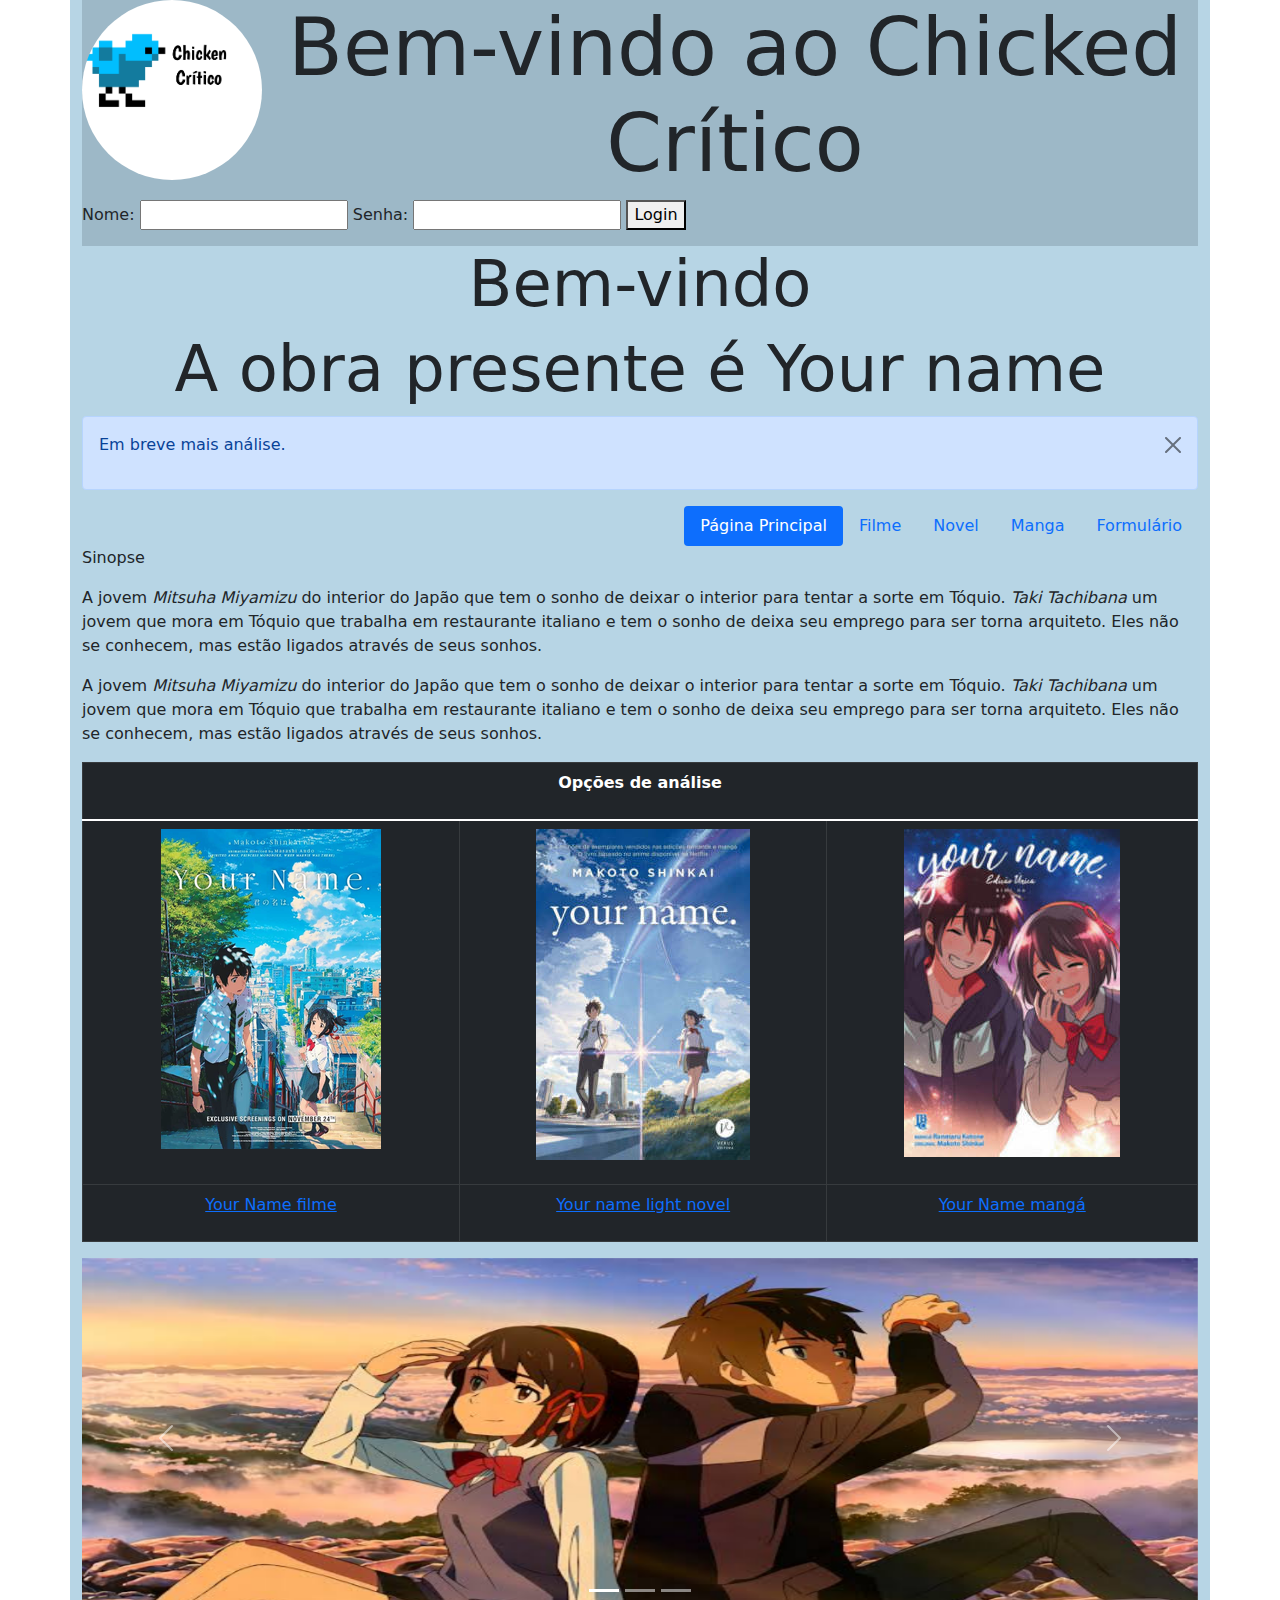
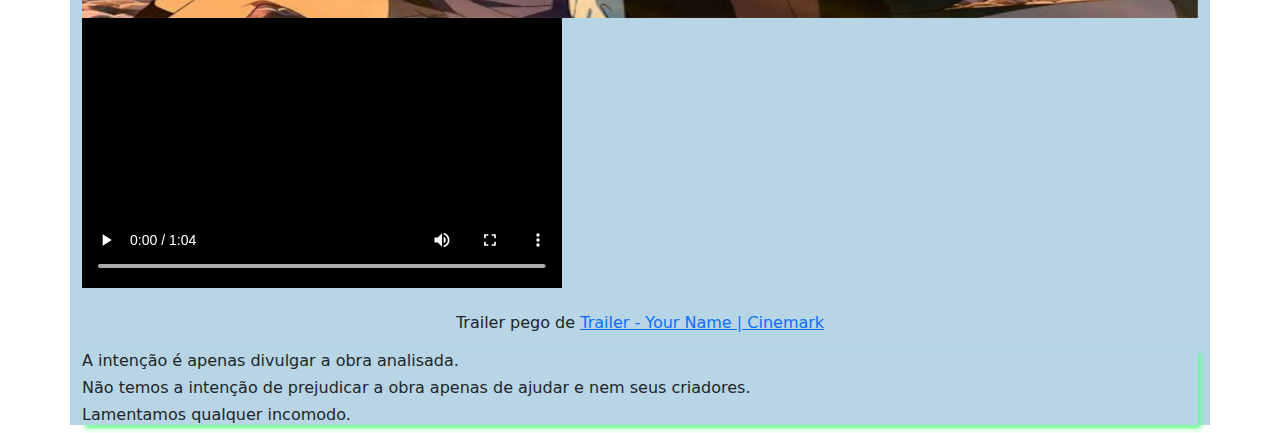
<file: index.html>
<!DOCTYPE html>
<html lang="pt-br">
    <head>
        <title>
            Pagina inicial
        </title>
        <meta charset="utf-8">
        <link rel="stylesheet" type="text/css" href="./css/estilo.css">
       
        <script type="text/javascript" src="./js/script.js"></script>
   
        <link href="./css/bootstrap/bootstrap.min.css" rel="stylesheet">

    <meta name="viewport" content="width=device-width, initial-scale=1">

    </head>
    <body>
     
        <div class="container "style="background-color: rgb(183, 213, 229)">
            <header>
                <div class="row">
                    <div class="col-sm-4 col-md-2">
                        <p align="center"> <img src="./img/1SemTitulo.jpg" alt="capa do filme"   class="rounded-circle " height="180" width="180"></p>
                     </div>
                     <div class="col-sm-8 col-md-10">
                        <h2 class="display-1 text-center">Bem-vindo ao Chicked Crítico</h2>
                     </div>
                        <form id="loginFormulario" action="" method="get">
                            <p>Nome: <input type="text" id="nome" width="100">
                            Senha: <input type="password" id="senha" width="100">
                            <button type="submit" onclick="login()">Login</button></p>
                                 
            </div>
            </header>

                     <h2 class="display-3 text-center">Bem-vindo</h2>
    
                    <h4 class="display-3 text-center">A obra presente é Your name</h4>

                    <div class="alert alert-primary alert-dismissible fade show" role="alert">
                        <button type="button" class="btn-close" data-bs-dismiss="alert" aria-lable="Close"></button>
                        <p>Em breve mais análise.</p>               
                    </div>

                    <nav class="nav nav-pills justify-content-end"">
                        <a class="nav-link active" href="./index.html"> Página Principal</a>
                        <a class="nav-link" href="./html/filme.html">Filme</a>
                        <a class="nav-link" href="./html/novel.html">Novel</a>
                        <a class="nav-link" href="./html/manga.html">Manga</a>
                        <a class="nav-link" href="./html/formulario.html">Formulário</a>
                      </nav>
                    <p>
                        Sinopse
                    </p>

                    <p>
                        A jovem <i>Mitsuha Miyamizu</i> do interior do Japão que tem o sonho de deixar o interior para tentar a sorte em Tóquio. <i>Taki Tachibana</i> um jovem que mora em Tóquio que trabalha em restaurante italiano e tem o sonho de deixa seu emprego para ser torna arquiteto. Eles não se conhecem, mas estão ligados através de seus sonhos.
                    </p>

                    <p>
                        A jovem <i>Mitsuha Miyamizu</i> do interior do Japão que tem o sonho de deixar o interior para tentar a sorte em Tóquio. <i>Taki Tachibana</i> um jovem que mora em Tóquio que trabalha em restaurante italiano e tem o sonho de deixa seu emprego para ser torna arquiteto. Eles não se conhecem, mas estão ligados através de seus sonhos.
                    </p>

                    <table class="table table-bordered table-dark">
                        <thead>
                            <tr>
                                 <th colspan="3"> <p align=center>Opções de análise</p></th>
                            </tr>                         
                        </thead>
                        <tbody>
                            <tr>
                              <td>
                               <p class="text-center"><img src="./img/filme_capa.png" alt="capa do filme"   class="img-fluid"></p> 
                              </td>
                              <td> <p align="center"><img src="./img/novel.jpg" alt="capa da novel"   class="img-fluid"></td></p> 
                              <td> <p align="center"><img src="./img/manga.jpg" alt="capa do mangá"   class="img-fluid"></td></p> 
                            </tr>
                            <tr>
                                <td><nav><p align="center"><a href="./html/filme.html">Your Name filme</a></p></nav></td>
                                <td><nav><p align="center"><a href="./html/novel.html">Your name light novel</a></p></nav></td>
                                <td><nav><p align="center"><a href="./html/manga.html">Your Name mangá</a></p></nav></td>
                            </tr>
                      </tbody>
                    </table>

                    <div id="carousel-your_name" class="carousel slide" data-bs-ride="carousel">

                        <div class="carousel-indicators">
                            <button type="button" data-bs-target="#carousel-your_name" data-bs-slide-to="0" class="active" aria-current="true"></button>
                            <button type="button" data-bs-target="#carousel-your_name" data-bs-slide-to="1"></button>
                            <button type="button" data-bs-target="#carousel-your_name" data-bs-slide-to="2"></button>
                        </div>
                        <div class="carousel-inner">
                            <div class="carousel-item active">
                                <img class="d-block w-100"  src="./img/1.jpeg" alt="banner1" height="360"> 
                            </div>
                            <div class="carousel-item">
                                <img class="d-block w-100"  src="./img/2.jpeg" alt="banner2" height="360">
                            </div>
                            <div class="carousel-item">
                                <img class="d-block w-100" src="./img/3.jpeg" alt="banner3" height="360">
                            </div>
                        </div>
                        <button class="carousel-control-prev" type="button" data-bs-target="#carousel-your_name" data-bs-slide="prev">
                            <span class="carousel-control-prev-icon" aria-hidden="true"></span>
                            <span class="visually-hidden">Anterior</span>
                        </button>
                        <button class="carousel-control-next" type="button" data-bs-target="#carousel-your_name" data-bs-slide="next">
                            <span class="carousel-control-next-icon" aria-hidden="true"></span>
                            <span class="visually-hidden">Próximo</span>
                            </button>
                    </div>

                    <video  width="480" controls>
                    <source src="./video/Trailer_-_Your_Name__Cinemark.mp4"> <source>
                    Seu navegador não suporta o vídeo.
                    </video></p>

            <p class="text-center"> Trailer pego de <a href="https://www.youtube.com/watch?v=soQXM3XVvIU">Trailer - Your Name | Cinemark</a></p>

            <footer class="sombra">
                <h6>A intenção é apenas divulgar a obra analisada.</h6>
                <h6>Não temos a intenção de prejudicar a obra apenas de ajudar e nem seus criadores.</h6>
                <h6>Lamentamos qualquer incomodo.</h6>
            </footer>  
           
        </div>

        <script src="./js/bootstrap/bootstrap.bundle.min.js"></script>
   

    </body>
    <script>
        function login(){
            var nome = document.getElementById('nome').value
           
           //var loginNome= '<p>Bem-vindo '+ nome+'</p>'
           var loginNome= ' <div class="container "style="background-color: rgb(183, 213, 229)"> <div class="row"> <div class="col"> <p>Bem-vindo '+ nome+'</p></form></div></div></div>'
           document.getElementsByTagName('header')[0].innerHTML += loginNome
           var loginFormulario=document.getElementById('loginFormulario')
           loginFormulario.parentNode.removeChild(loginFormulario)
          }
  
    </script>
</html>
</file>
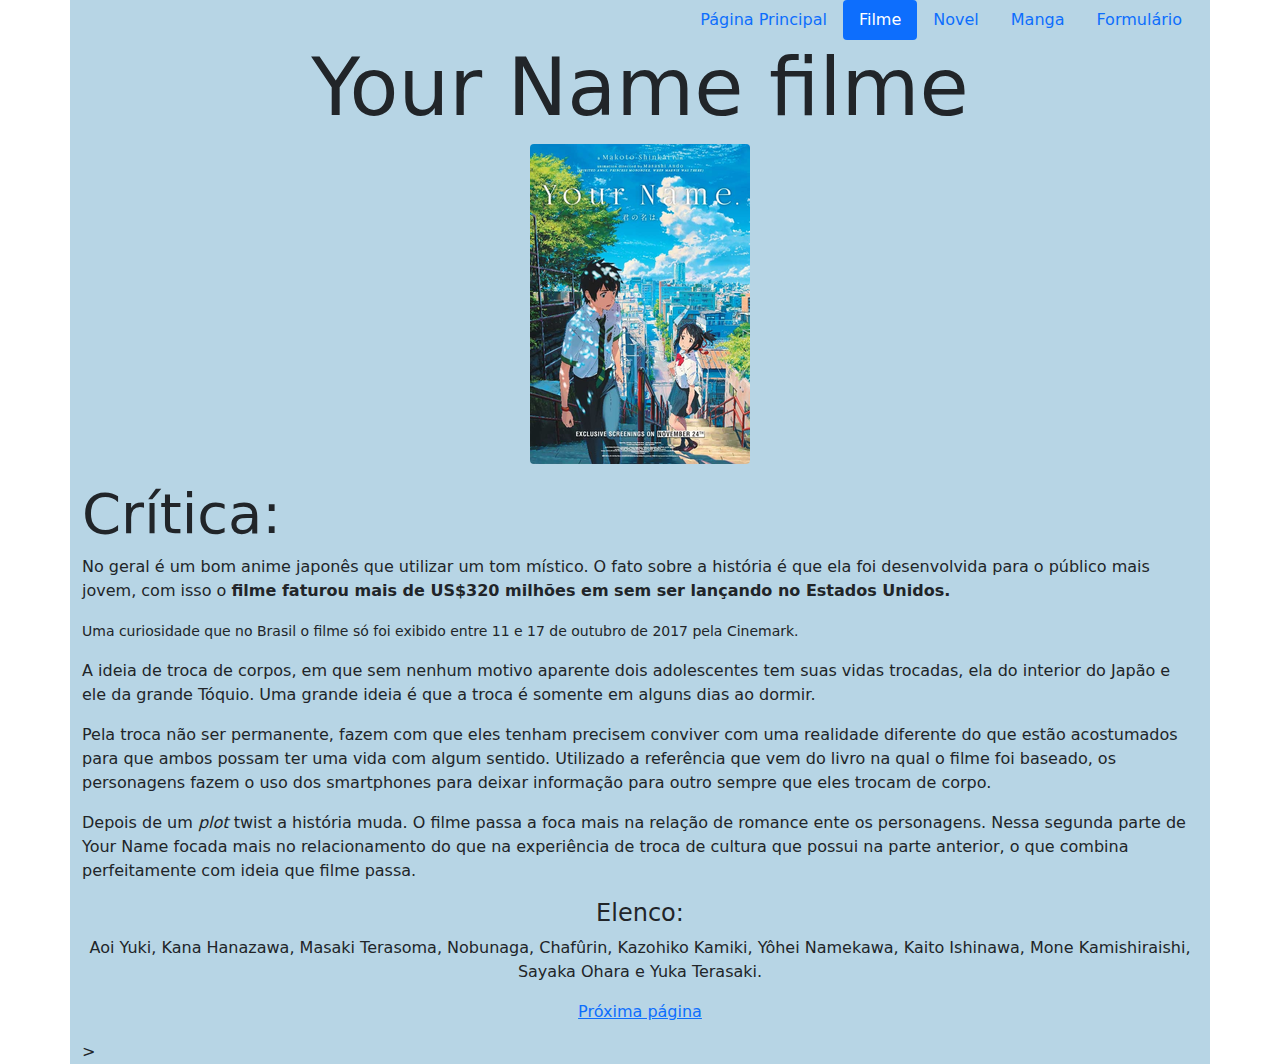
<file: html/filme.html>
<!DOCTYPE html>
<html lang="pt-br">
  <head>
    <title>Your name filme</title>

    <meta charset="utf-8">
    <link rel="stylesheet" type="text/css" href="../css/estilo.css">
   

    <link href="../css/bootstrap/bootstrap.min.css" rel="stylesheet">

    <meta name="viewport" content="width=device-width, initial-scale=1">

  </head>

  <body>

    <div class="container "style="background-color: rgb(183, 213, 229)">

      <nav class="nav nav-pills justify-content-end"">
        <a class="nav-link" href="../index.html"> Página Principal</a>
        <a class="nav-link active" href="./filme.html">Filme</a>
        <a class="nav-link" href="./novel.html">Novel</a>
        <a class="nav-link" href="./manga.html">Manga</a>
        <a class="nav-link" href="./formulario.html">Formulário</a>
      </nav>

            <h2 class="display-1 text-center">Your Name filme</h2>

          <p align=center><img  src="../img/filme_capa.png" alt="foto promocional do filme" class="rounded" width="220" height="320"></p>

          <h4 class="display-4">Crítica:</h4>

          <p>
            No geral é um bom anime japonês que utilizar um tom místico. O fato sobre a história é que ela foi desenvolvida para o público mais jovem, com isso o
            <b>filme faturou mais de US$320 milhões em sem ser lançando no Estados Unidos. </b>
          </p>  

            <p><small >Uma curiosidade que no Brasil o filme só foi exibido entre 11 e 17 de outubro de 2017 pela Cinemark.</small></p>

          <p>
            A ideia de troca de corpos, em que sem nenhum motivo aparente dois
            adolescentes tem suas vidas trocadas, ela do interior do Japão e ele da
            grande Tóquio. Uma grande ideia é que a troca é somente em alguns dias ao
            dormir.
          </p>

          <p>
            Pela troca não ser permanente, fazem com que eles tenham precisem conviver
            com uma realidade diferente do que estão acostumados para que ambos possam
            ter uma vida com algum sentido. Utilizado a referência que vem do livro na
            qual o filme foi baseado, os personagens fazem o uso dos smartphones para
            deixar informação para outro sempre que eles trocam de corpo.
          </p>

          <p>
            Depois de um <i>plot</i> twist a história muda. O filme passa a foca mais
            na relação de romance ente os personagens. Nessa segunda parte de Your
            Name focada mais no relacionamento do que na experiência de troca de
            cultura que possui na parte anterior, o que combina perfeitamente com
            ideia que filme passa.
          </p>
 
          <h4 class="text-center">Elenco:</h4>
 
          <p class="text-center">
            Aoi Yuki, Kana Hanazawa, Masaki Terasoma, Nobunaga, Chafûrin, Kazohiko
            Kamiki, Yôhei Namekawa, Kaito Ishinawa, Mone Kamishiraishi, Sayaka Ohara e
            Yuka Terasaki.
          </p>   
 
          <nav>
            <p class="text-center"><a href="./novel.html">Próxima página</a></p>    
         </nav> 
>
    </div>
    
    <script src="../js/bootstrap/bootstrap.bundle.min.js"></script>
   
  </body>
</html>
</file>
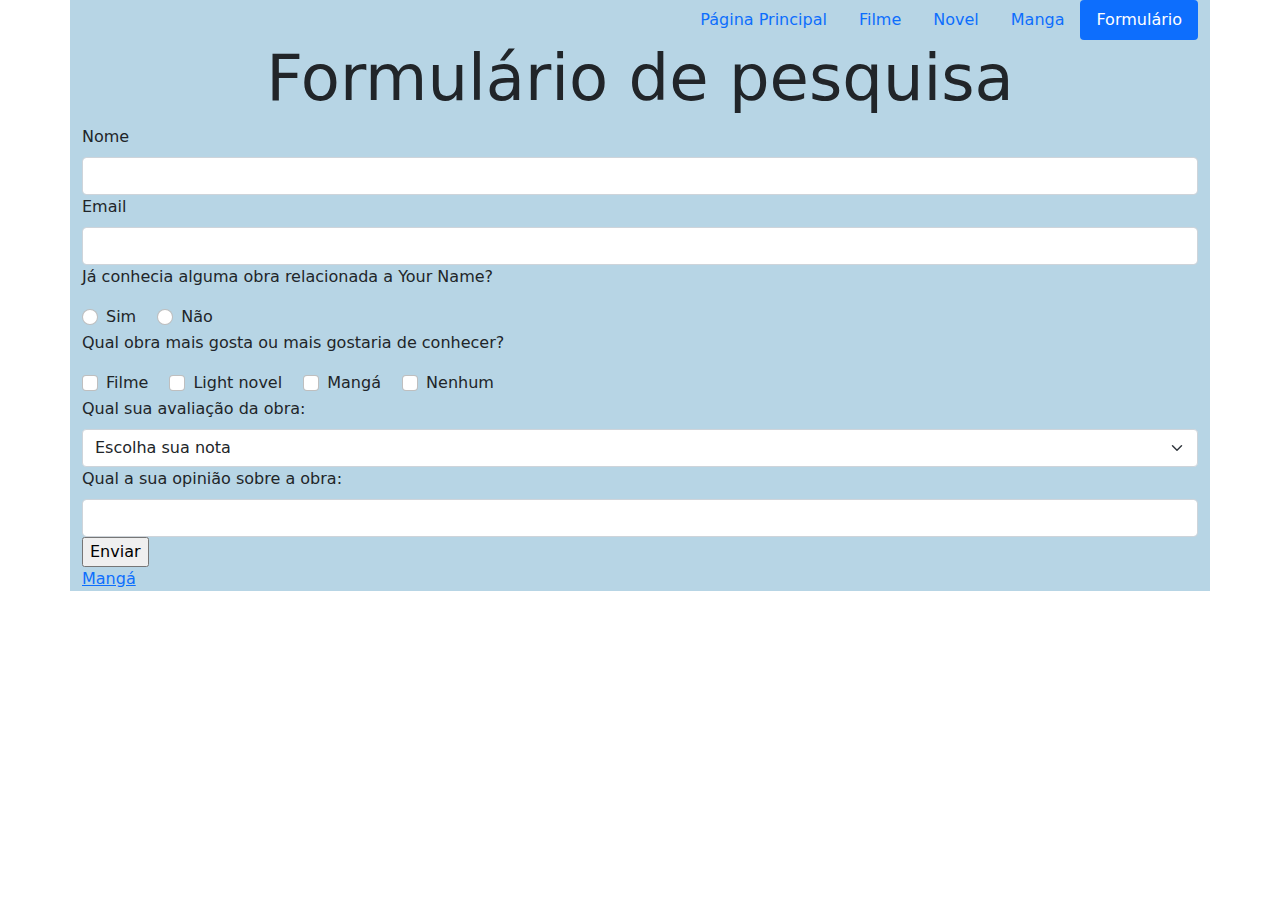
<file: html/formulario.html>
<!DOCTYPE html>
<html lang="pt-br">
  <head>
    <title>Formulário</title>

    <meta charset="utf-8">

    <link rel="stylesheet" type="text/css" href="../css/estilo.css">
 
    <link href="../css/bootstrap/bootstrap.min.css" rel="stylesheet">

    <meta name="viewport" content="width=device-width, initial-scale=1">

  </head>

  <body>
    <div class="container "style="background-color: rgb(183, 213, 229)">
      <nav class="nav nav-pills justify-content-end"">
        <a class="nav-link" href="../index.html"> Página Principal</a>
        <a class="nav-link" href="./filme.html">Filme</a>
        <a class="nav-link" href="./novel.html">Novel</a>
        <a class="nav-link" href="./manga.html">Manga</a>
        <a class="nav-link active" href="./formulario.html">Formulário</a>
      </nav>

  
          <h2 class="display-3 text-center">Formulário de pesquisa</h2> 
    
          <form action="">
            <label for="nome" class="form-label">Nome</label>
            <input type="text" class="form-control" id="nome">
           
            <label for="email" class="form-label">Email</label>         
            <input type="text" class="form-control" id="email"> 

            <p>Já conhecia alguma obra relacionada a Your Name?</p>
            <div class="form-check form-check-inline">
              <label class="form-check-label"  for="rb1">Sim</label>
              <input class="form-check-input" type="radio" name="radiobutton" id="rb1"> 
            </div>
            <div class="form-check form-check-inline">
              <label class="form-check-label" for="rb2">Não</label>
              <input class="form-check-input" type="radio" name="radiobutton" id="rb2">
            </div>

            <p>Qual obra mais gosta ou mais gostaria de conhecer?</p>

            <div class="form-check form-check-inline">
              <label class="form-check-label" for="caixa1">Filme</label>
              <input class="form-check-input" type="checkbox" value="1" id="caixa1">
            </div>
            <div class="form-check form-check-inline">
              <label class="form-check-label" for="caixa2">Light novel</label>
              <input class="form-check-input" type="checkbox" value="1" id="caixa2">
            </div>
            <div class="form-check form-check-inline">
              <label class="form-check-label" for="caixa3">Mangá</label>
              <input class="form-check-input" type="checkbox" value="1" id="caixa3">
            </div>
            <div class="form-check form-check-inline">
              <label class="form-check-label" for="caixa4">Nenhum</label>
              <input class="form-check-input" type="checkbox" value="1" id="caixa4">
            </div>
            <div>
            <label for="nota" class="form-label">Qual sua avaliação da obra:</label>
              <select class="form-select" id="nota">
              <option selected>Escolha sua nota</option>
              <option value="1">5</option>
              <option value="2">4</option>
              <option value="3">3</option>
              <option value="4">2</option>
              <option value="5">1</option>
              <option value="6">0</option>
            </select>
          </div>

          <label for="opiniao" class="form-label">Qual a sua opinião sobre a obra:</label>
          <input type="text" class="form-control" id="opiniao">

                <input type="submit" value="Enviar">

          </form>
       
          <nav><p align=left><a href="./manga.html">Mangá</a></p></nav>

    </div>
    <script src="../js/bootstrap/bootstrap.bundle.min.js"></script>
  </body>
</html>
</file>
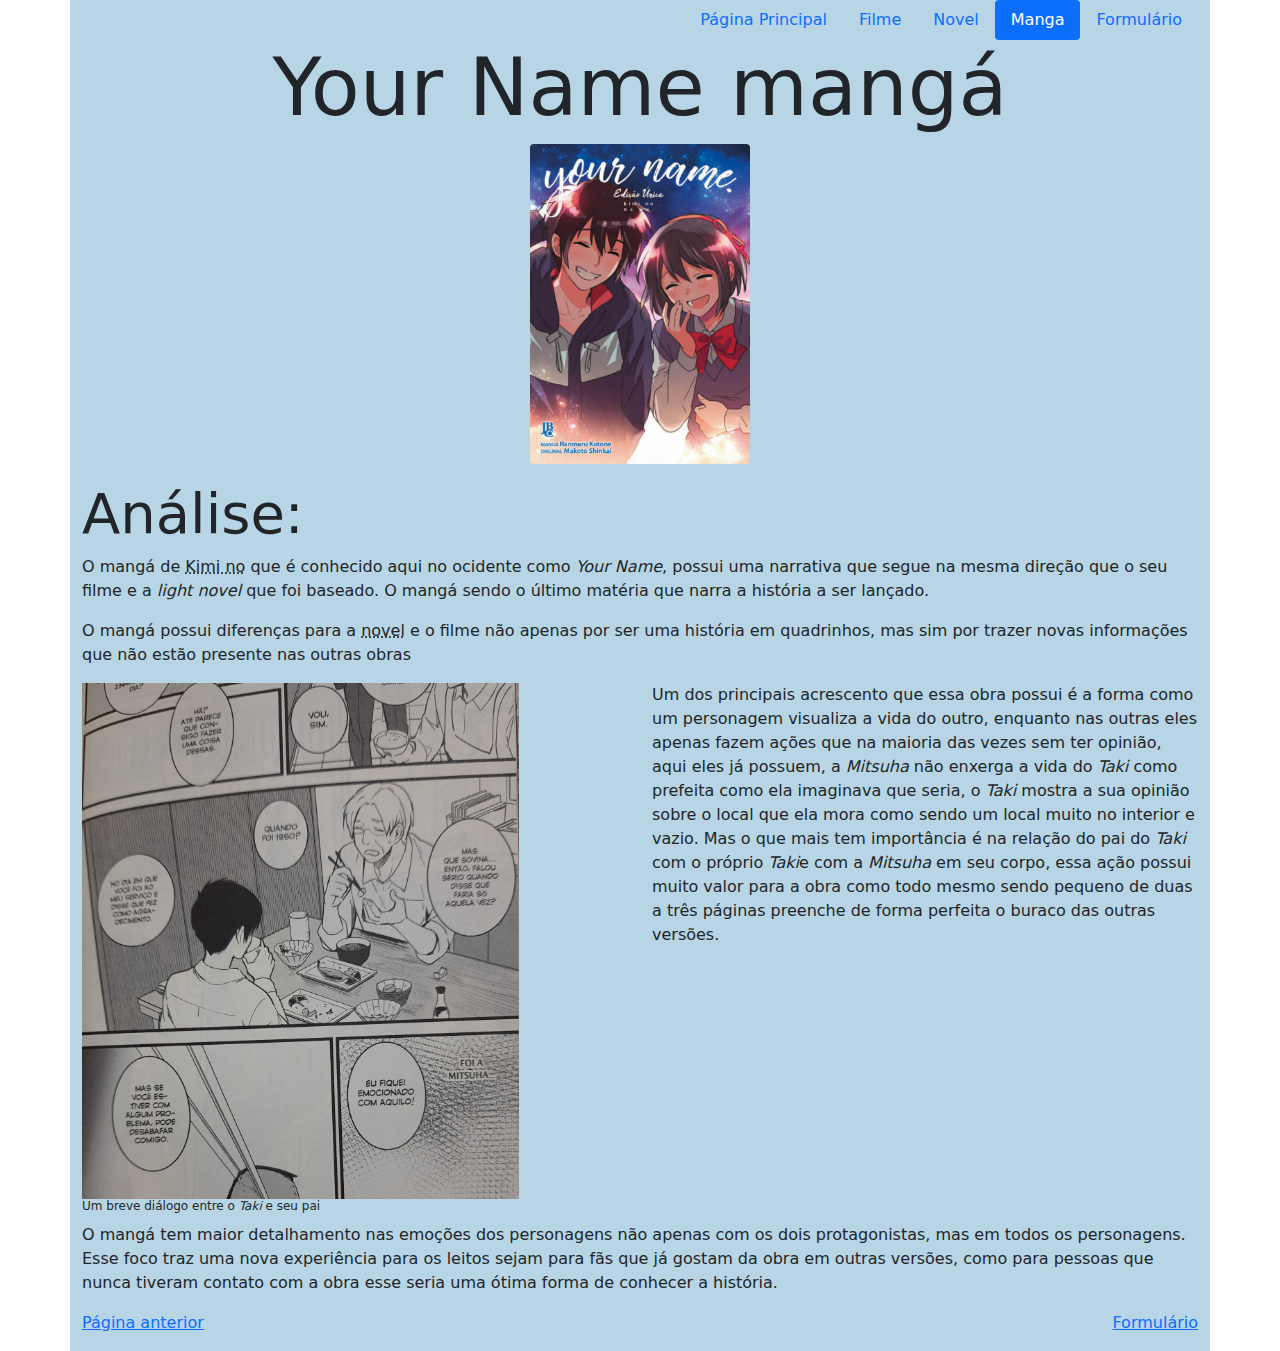
<file: html/manga.html>
<!DOCTYPE html>
<html lang="pt-br">
    <head>
        <title>Mangá Your Name</title>
        <meta charset="utf-8">
        <link rel="stylesheet" type="text/css" href="../css/estilo.css">
 
        <link href="../css/bootstrap/bootstrap.min.css" rel="stylesheet">

        <meta name="viewport" content="width=device-width, initial-scale=1">
    
    </head>
    <body>
        <div class="container "style="background-color: rgb(183, 213, 229)">

            <nav class="nav nav-pills justify-content-end"">
                <a class="nav-link" href="../index.html"> Página Principal</a>
                <a class="nav-link" href="./filme.html">Filme</a>
                <a class="nav-link" href="./novel.html">Novel</a>
                <a class="nav-link active" href="./manga.html">Manga</a>
                <a class="nav-link" href="./formulario.html">Formulário</a>
              </nav>

                    <h2 class="display-1 text-center">Your Name mangá</h2>
  
                    <p class="text-center"><img src="../img/manga_capa.jpg" class="rounded" alt="capa do manga" width="220" height="320"></p>        

                    <h4 class="display-4">Análise:</h4>

                    <p>
                        O mangá de <abbr title="Kimi no NA WA">Kimi no</abbr> que é conhecido aqui no ocidente como <i>Your Name</i>, possui uma narrativa que segue na mesma direção que o seu filme e a <i>light novel</i> que foi baseado. O mangá sendo o último matéria que narra a história a ser lançado.
                    </p>

                    <p>O mangá possui diferenças para a <abbr title="light novel">novel</abbr> e o filme não apenas por ser uma história em quadrinhos, mas sim por trazer novas informações que não estão presente nas outras obras </p>

            <div class="row">
                <div class="col-sm-12 col-md-6">
                    <img src="../img/pai_taki.jpg" alt="taki e pai" width="80%">
                </div>
                <div class="col-sm-12 col-md-6">
                     <p>Um dos principais acrescento que essa obra possui é a forma como um personagem visualiza a vida do outro, enquanto nas outras eles apenas fazem ações que na maioria das vezes sem ter opinião, aqui eles já possuem, a <i>Mitsuha</i> não enxerga a vida do <i>Taki</i> como prefeita como ela imaginava que seria, o <i>Taki</i> mostra a sua opinião sobre o local que ela mora como sendo um local muito no interior e vazio. Mas o que mais tem importância é na relação do pai do <i>Taki</i> com o próprio <i>Taki</i>e com a <i>Mitsuha</i> em seu corpo, essa ação possui muito valor para a obra como todo mesmo sendo pequeno de duas a três páginas preenche de forma perfeita o buraco das outras versões.</p></td>
                    </div>
            </div>

                    <sup>Um breve diálogo entre o <i>Taki</i> e seu pai</sup>
     
                    <p>O mangá tem maior detalhamento nas emoções dos personagens não apenas com os dois protagonistas, mas em todos os personagens. Esse foco traz uma nova experiência para os leitos sejam para fãs que já gostam da obra em outras versões, como para pessoas que nunca tiveram contato com a obra esse seria uma ótima forma de conhecer a história.</p>

            <div class="row">
                <div class="col">
                    <nav><p align="left"><a href="./novel.html">Página anterior</a></p></nav>
                </div>
                <div class="col">
                    <nav><p align="right" ><a href="./formulario.html">Formulário</a></p></nav>
                </div>
            </div>
        </div>
            <script src="../js/bootstrap/bootstrap.bundle.min.js"></script>
    </body>
</html>
</file>
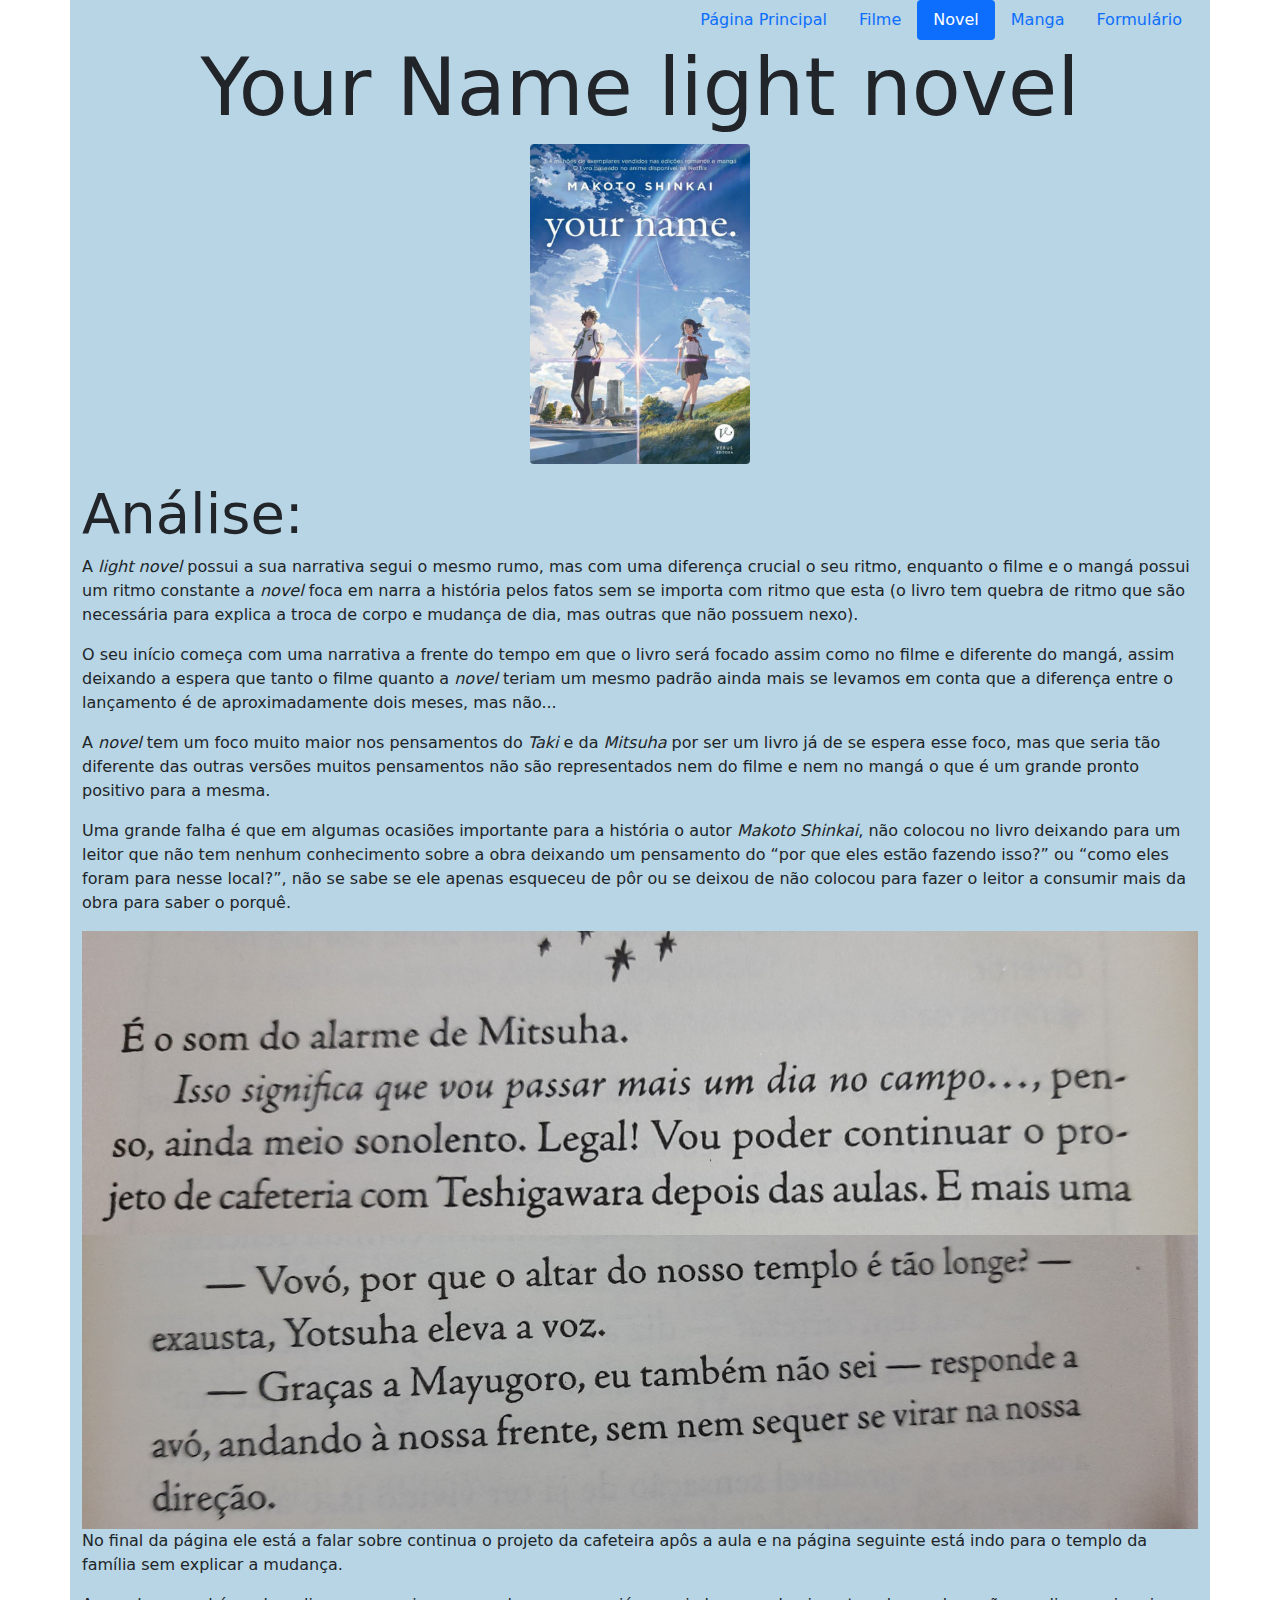
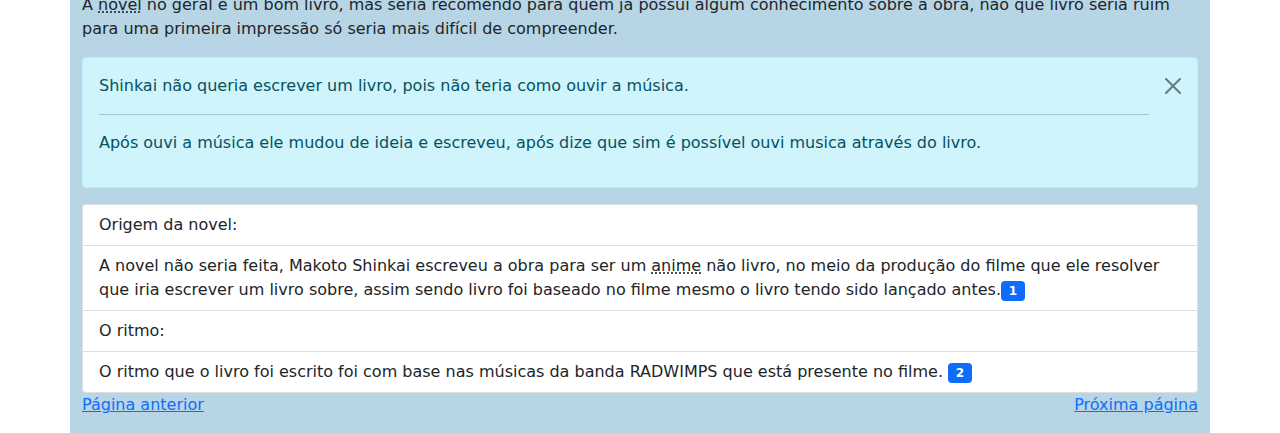
<file: html/novel.html>
<!DOCTYPE html>
<html lang="pt-br">
    <head>
        <title>Your name light novel </title>
        <meta charset="utf-8">
      
        <link rel="stylesheet" type="text/css" href="../css/estilo.css">
     
        <link href="../css/bootstrap/bootstrap.min.css" rel="stylesheet">

        <meta name="viewport" content="width=device-width, initial-scale=1">
     
   
    </head>
    <body>
        <div class="container "style="background-color: rgb(183, 213, 229)">

            <nav class="nav nav-pills justify-content-end"">
                <a class="nav-link" href="../index.html"> Página Principal</a>
                <a class="nav-link" href="./filme.html">Filme</a>
                <a class="nav-link active" href="./novel.html">Novel</a>
                <a class="nav-link" href="./manga.html">Manga</a>
                <a class="nav-link" href="./formulario.html">Formulário</a>
              </nav>

                    <h2 class="text-center display-1"">Your Name light novel</h2>

                    <p class="text-center"><img src="../img/novel_capa.jpg" alt="capa da novel" class="rounded" width="220" height="320"></p>

  
                    <h4 class="display-4">Análise:</h4>
          
                    <p>A <i>light novel</i> possui a sua narrativa segui o mesmo rumo, mas com uma diferença crucial o seu ritmo, enquanto o filme e o mangá possui um ritmo constante a <i>novel</i> foca em narra a história pelos fatos sem se importa com ritmo que esta (o livro tem quebra de ritmo que são necessária para explica a troca de corpo e mudança de dia, mas outras que não possuem nexo).</p>

                    <p>O seu início começa com uma narrativa a frente do tempo em que o livro será focado assim como no filme e diferente do mangá, assim deixando a espera que tanto o filme quanto a <i>novel</i> teriam um mesmo padrão ainda mais se levamos em conta que a diferença entre o lançamento é de aproximadamente dois meses, mas não...</p>

                    <p>A <i>novel</i> tem um foco muito maior nos pensamentos do <i>Taki</i> e da <i>Mitsuha</i> por ser um livro já de se espera esse foco, mas que seria tão diferente das outras versões muitos pensamentos não são representados nem do filme e nem no mangá o que é um grande pronto positivo para a mesma.</p>


                    <p>Uma grande falha é que em algumas ocasiões importante para a história o autor <i>Makoto Shinkai</i>, não colocou no livro deixando para um leitor que não tem nenhum conhecimento sobre a obra deixando um pensamento do “por que eles estão fazendo isso?” ou “como eles foram para nesse local?”, não se sabe se ele apenas esqueceu de pôr ou se deixou de não colocou para fazer o leitor a consumir mais da obra para saber o porquê.</p>


                    <img src="../img/ac.jpg" alt="acordar livro" class="img-fluid" >
         
                    <img src="../img/templo.jpg" alt="templo livro" class="img-fluid" >
     
                    <p>No final da página ele está a falar sobre continua o projeto da cafeteira apôs a aula e na página seguinte está indo para o templo da família sem explicar a mudança.</p>

  
                    <p>A <abbr title="light novel">novel</abbr> no geral é um bom livro, mas seria recomendo para quem já possui algum conhecimento sobre a obra, não que livro seria ruim para uma primeira impressão só seria mais difícil de compreender.</p>
          
          
                    <div class="alert alert-info alert-dismissible fade show" role="alert">
                        <p>Shinkai não queria escrever um livro, pois não teria como ouvir a música.</p>
                        <hr>
                        <p>Após ouvi a música ele mudou de ideia e escreveu, após dize que sim é possível ouvi musica através do livro. </p>
                         <button type="button" class="btn-close" data-bs-dismiss="alert" aria-label="Close"></button>
                    </div>

                    <ul class="s list-group">
                <li class="list-group-item">Origem da novel:</li>
                
                <li class="list-group-item">A novel não seria feita, Makoto Shinkai escreveu a obra para ser um <abbr title="animação">anime</abbr> não livro, no meio da produção do filme que ele resolver que iria escrever um livro sobre, assim sendo livro foi baseado no filme mesmo o livro tendo sido lançado antes.<span class="badge bg-primary">1</span> </li>
                
                <li class="list-group-item">O ritmo:</li>
                
                <li class="list-group-item">O ritmo que o livro foi escrito foi com base nas músicas da banda RADWIMPS que está presente no filme. <span class="badge bg-primary">2</span></li>
                
            </ul>
            <div class="row">
                <div class="col">
                    
                    <p align=left> <a href="./filme.html">Página anterior</a></p>
                </div>
                <div class="col">
                    <nav><p align=right ><a href="./manga.html">Próxima página</a></p></nav>
                </div>
            </div>
        </div>

        <script src="../js/bootstrap/bootstrap.bundle.min.js"></script>   
    </body>
</html>
</file>
<file: css/estilo.css>
body{
    background-color: rgb(183, 213, 229);
    font-family: "Book Antiqua", "Aria","serif";
}
header{
    background-color: rgb(157, 184, 199);
}
.s{
    list-style-image: url("../img/yourna.jpg");
}

tr:hover{
    background-color: #a9b9e0;
}
.sombra{
    box-shadow: 3px 3px 5px #5dff85;
}
</file>
